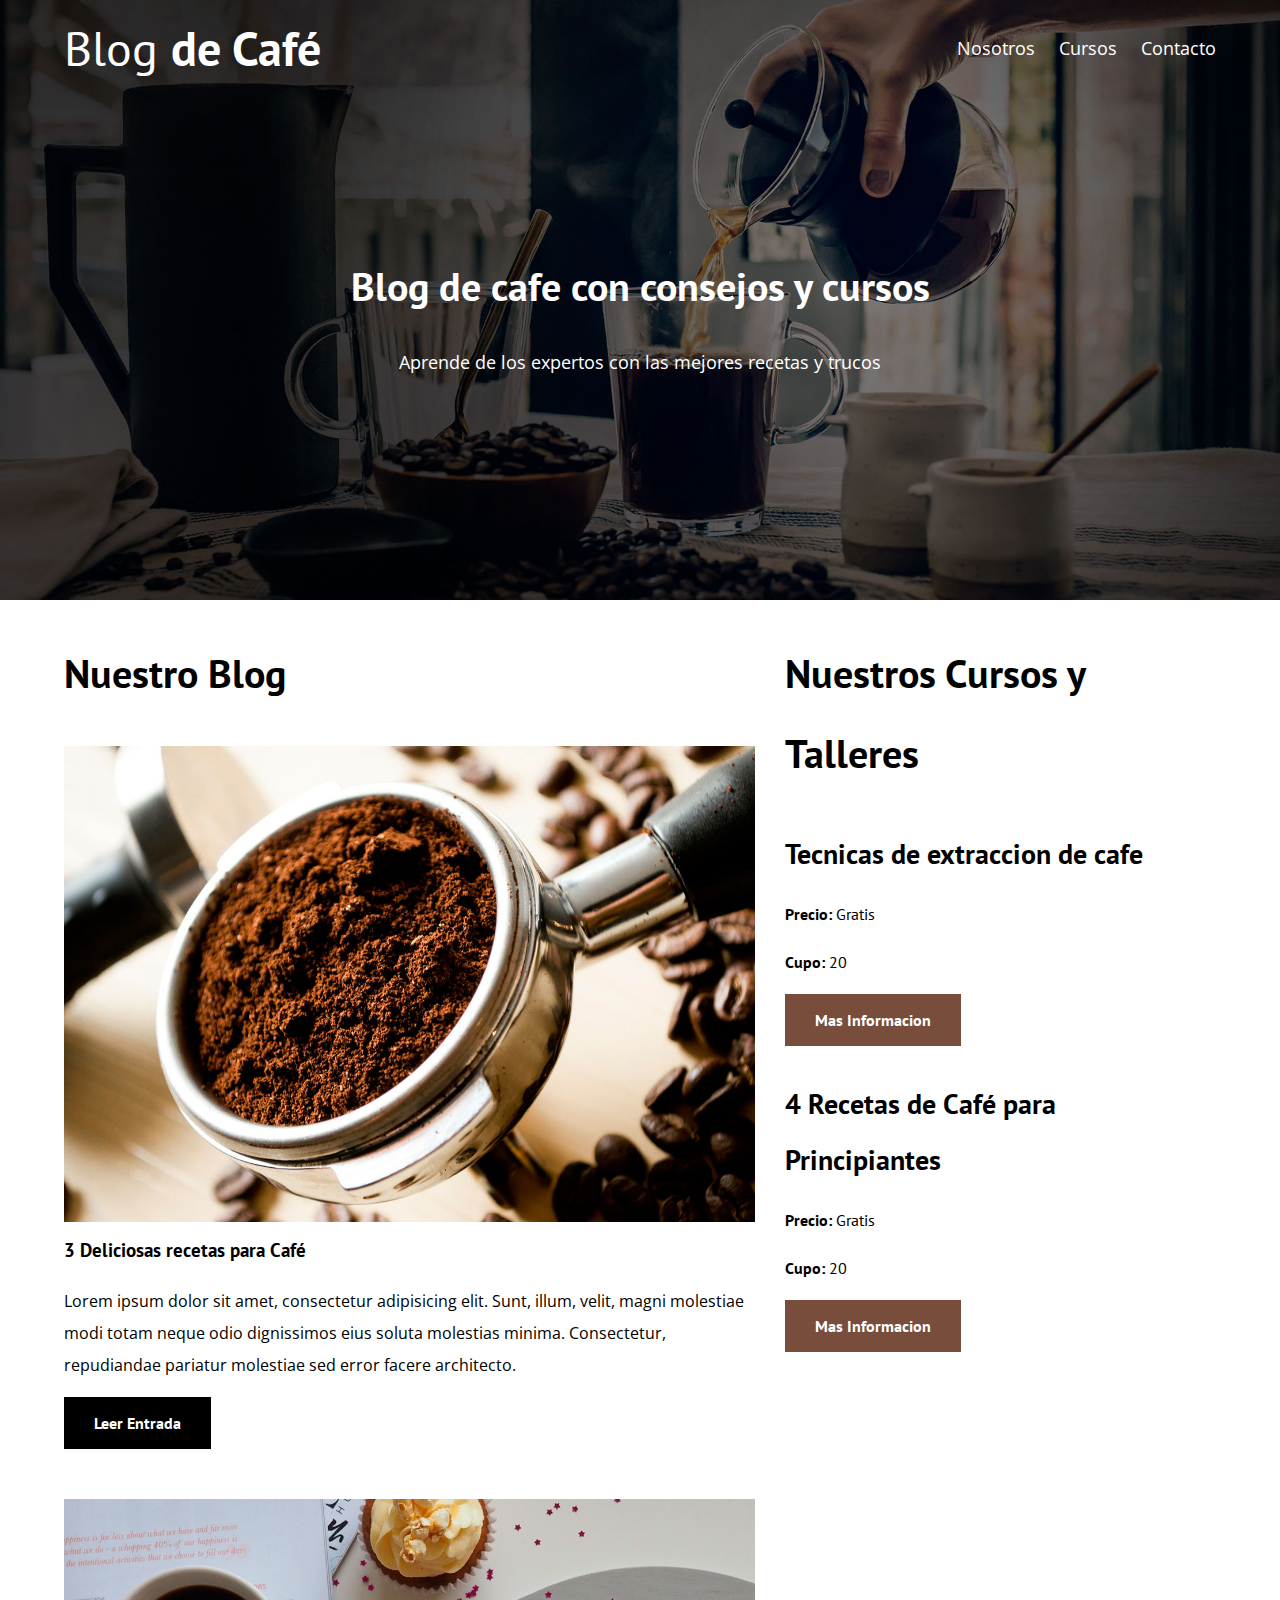
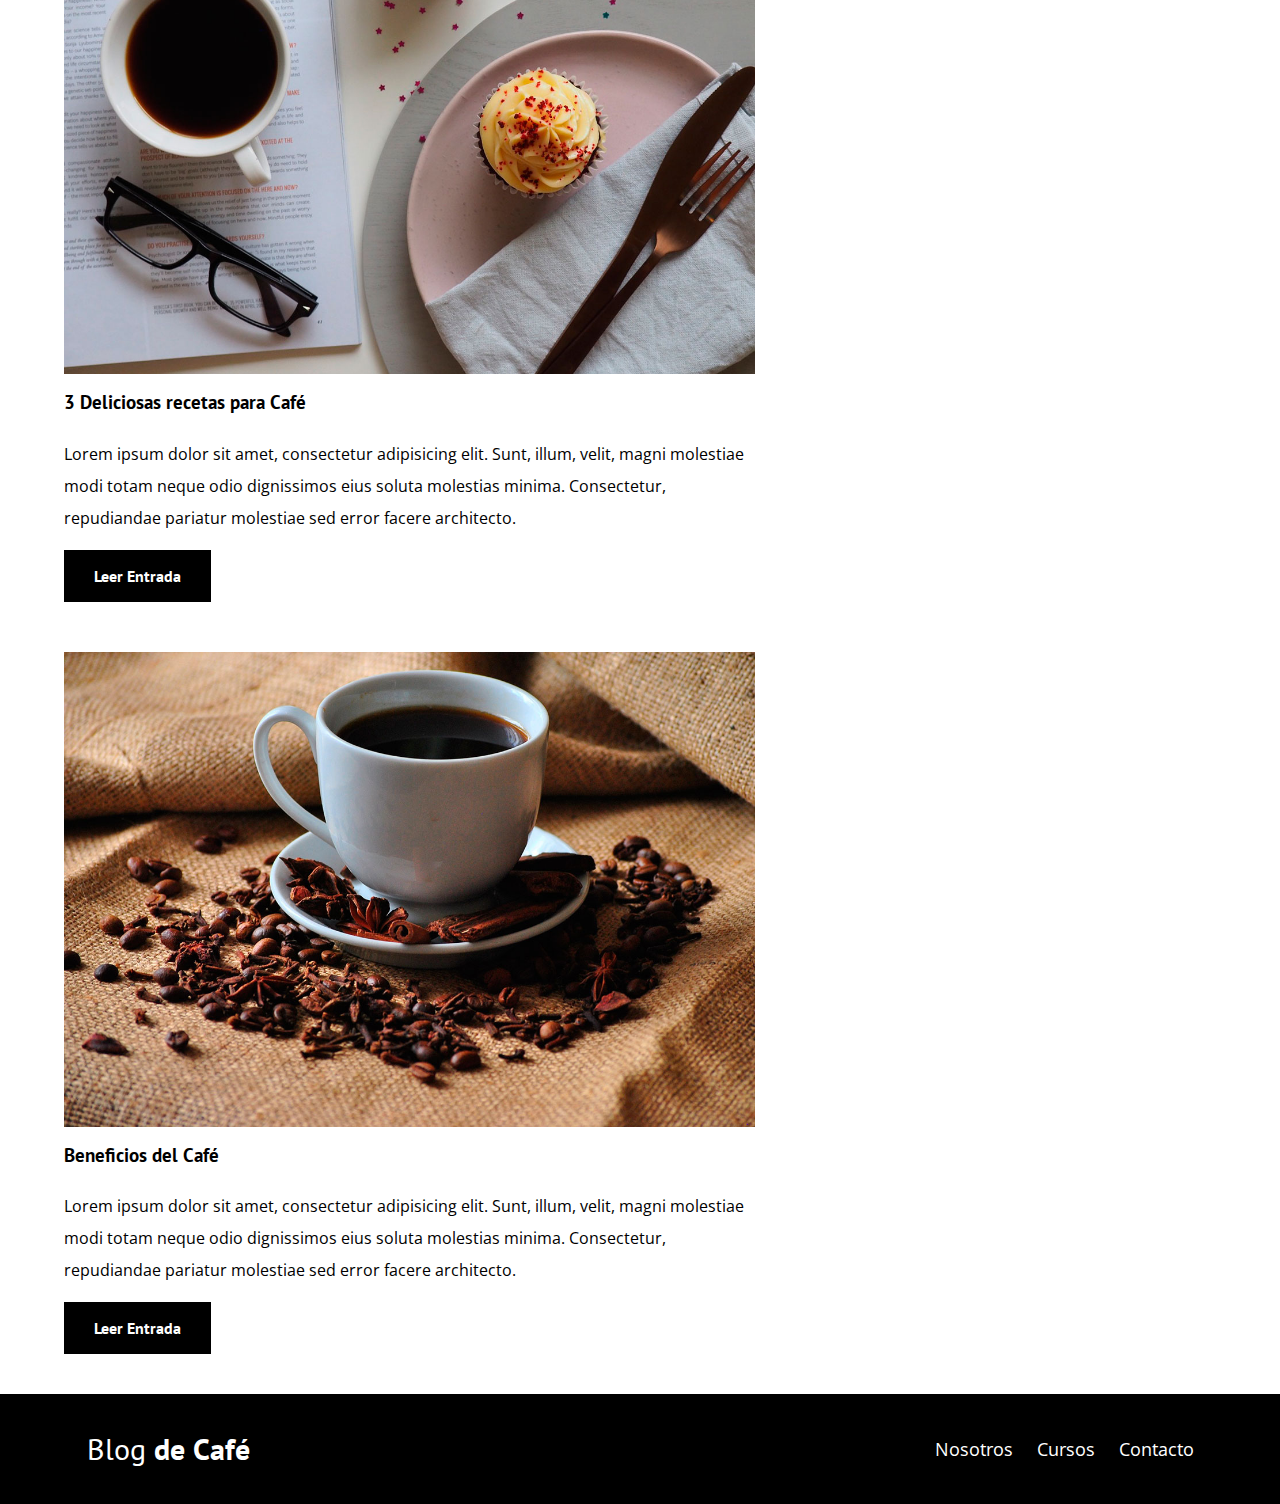
<file: index.html>
<!DOCTYPE html>
<html lang="es">

<head>
    <meta charset="UTF-8">
    <meta name="viewport" content="width=device-width, initial-scale=1.0">
    <link href="https://fonts.googleapis.com/css?family=Open+Sans:300,400|PT+Sans:400,700" rel="stylesheet">
    <meta http-equiv="X-UA-Compatible" content="ie=edge">
    <title>Proyecto Cafe</title>
    <link rel="stylesheet" href="css/normalize.css">
    <link rel="stylesheet" href="css/styles.css">
</head>

<body>
    <header class="side-header">
        <div class="contenedor">
            <div class="barra">
                <a href="index.html">
                    <h1 class="no-margin">Blog <span>de Café</span></h1>
                </a>
                <nav class="nav">
                    <a href="nosotros.html">Nosotros</a>
                    <a href="cursos.html">Cursos</a>
                    <a href="contacto.html">Contacto</a>
                </nav>
            </div>


            <div class="texto-header">
                <h2 class="no-margin">Blog de cafe con consejos y cursos</h2>
                <p>Aprende de los expertos con las mejores recetas y trucos</p>
            </div>
        </div>
    </header>

    <div class="contenido-principal contenedor">

        <main class="blog">
            <h2>Nuestro Blog</h2>
            <article class="entrada-blog">
                <div class="imagen">
                    <img src="img/blog1.jpg" alt="blog1">
                </div>
                <div class="contenido-blog">
                    <h3 class="no-margin">3 Deliciosas recetas para Café</h3>

                    <p>Lorem ipsum dolor sit amet, consectetur adipisicing elit. Sunt, illum, velit, magni molestiae
                        modi totam neque odio dignissimos eius soluta molestias minima. Consectetur, repudiandae
                        pariatur molestiae sed error facere architecto.</p>
                    <a href="#" class="btn btn-primario">Leer Entrada</a>
                </div>

            </article>
            <article class="entrada-blog">
                <div class="imagen">
                    <img src="img/blog2.jpg" alt="blog1">
                </div>
                <div class="contenido-blog">
                    <h3 class="no-margin">3 Deliciosas recetas para Café</h3>

                    <p>Lorem ipsum dolor sit amet, consectetur adipisicing elit. Sunt, illum, velit, magni molestiae
                        modi totam neque odio dignissimos eius soluta molestias minima. Consectetur, repudiandae
                        pariatur molestiae sed error facere architecto.</p>
                    <a href="#" class="btn btn-primario">Leer Entrada</a>
                </div>

            </article>
            <article class="entrada-blog">
                <div class="imagen">
                    <img src="img/blog3.jpg" alt="blog1">
                </div>
                <div class="contenido-blog">
                    <h3 class="no-margin">Beneficios del Café</h3>

                    <p>Lorem ipsum dolor sit amet, consectetur adipisicing elit. Sunt, illum, velit, magni molestiae
                        modi totam neque odio dignissimos eius soluta molestias minima. Consectetur, repudiandae
                        pariatur molestiae sed error facere architecto.</p>
                    <a href="#" class="btn btn-primario">Leer Entrada</a>
                </div>

            </article>
        </main>
        <aside class="clases">
            <h2>Nuestros Cursos y Talleres</h2>

            <ul class="curso-lista">
                <li class="curso">
                    <h4 class="no-margin">Tecnicas de extraccion de cafe</h4>
                    <p>Precio: <span>Gratis</span></p>
                    <p>Cupo: <span>20</span></p>
                    <a href="#" class="btn btn-segundario">Mas Informacion</a>
                </li>
                <li class="curso">
                    <h4 class="no-margin">4 Recetas de Café para Principiantes</h4>
                    <p>Precio: <span>Gratis</span></p>
                    <p>Cupo: <span>20</span></p>
                    <a href="#" class="btn btn-segundario">Mas Informacion</a>
                </li>
            </ul>
        </aside>

    </div>

    <footer class="site-footer">
        <div class="contenedor">
            <div class="barra">
               <a href="index.html"><p class="no-margin">Blog <span>de Café</span></p></a>     

                <nav class="nav">
                        <a href="nosotros.html">Nosotros</a>
                        <a href="cursos.html">Cursos</a>
                        <a href="contacto.html">Contacto</a>
                    </nav>
            </div>
        </div>
    </footer>

</body>

</html>
</file>
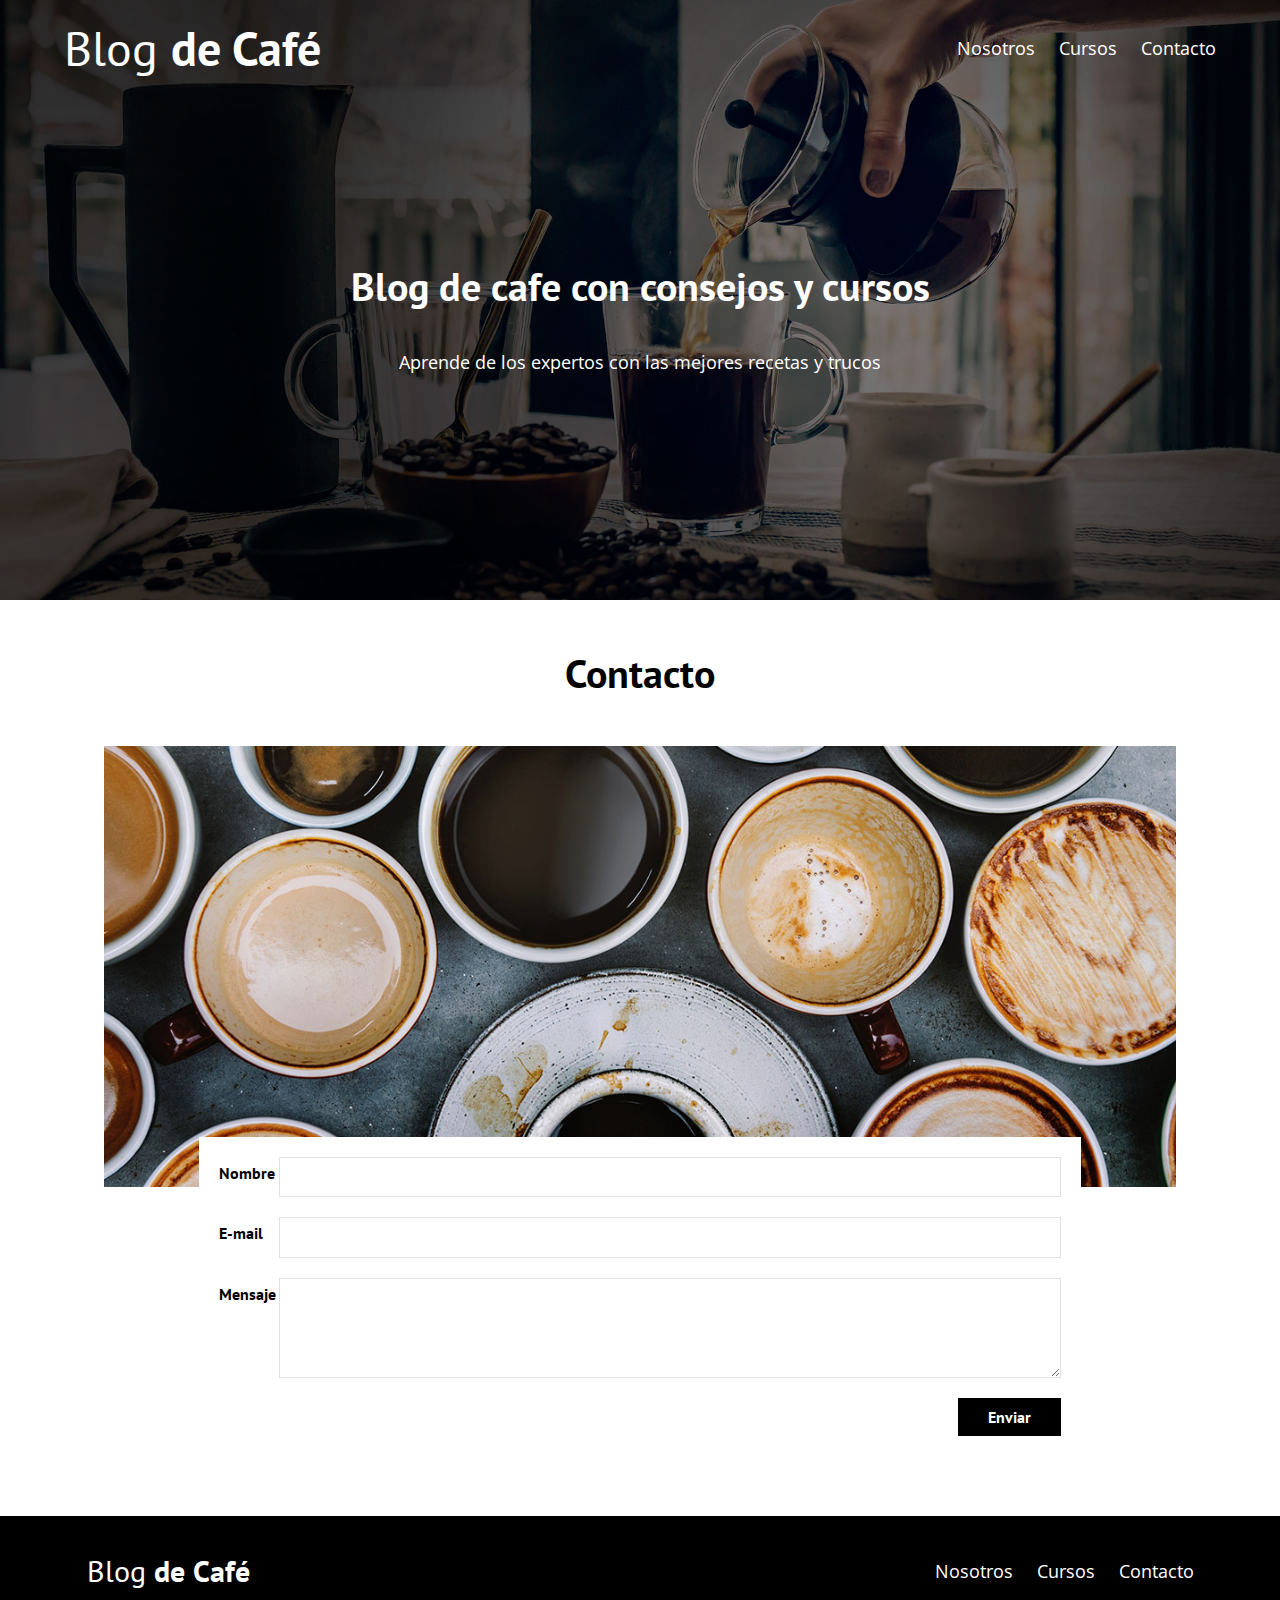
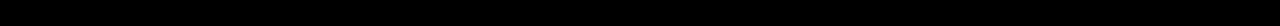
<file: contacto.html>
<!DOCTYPE html>
<html lang="en">

<head>
    <meta charset="UTF-8">
    <meta name="viewport" content="width=device-width, initial-scale=1.0">
    <link href="https://fonts.googleapis.com/css?family=Open+Sans:300,400|PT+Sans:400,700" rel="stylesheet">
    <meta http-equiv="X-UA-Compatible" content="ie=edge">
    <title>Cursos</title>
    <link rel="stylesheet" href="css/normalize.css">
    <link rel="stylesheet" href="css/styles.css">
</head>

<body>
    <header class="side-header">
        <div class="contenedor">
            <div class="barra">
                <a href="index.html">
                    <h1 class="no-margin">Blog <span>de Café</span></h1>
                </a>
                <nav class="nav">
                    <a href="nosotros.html">Nosotros</a>
                    <a href="cursos.html">Cursos</a>
                    <a href="contacto.html">Contacto</a>
                </nav>
            </div>


            <div class="texto-header">
                <h2 class="no-margin">Blog de cafe con consejos y cursos</h2>
                <p>Aprende de los expertos con las mejores recetas y trucos</p>
            </div>
        </div>
    </header>

    <main class="contenedor">

        <h2 class="centrar-texto">Contacto</h2>

        <div class="grid centrar-columnas">
            <div class="columnas-12">
                <img src="img/contacto.jpg" alt="imagen contacto">
            </div>
            <div class="columnas-10 formulario-contacto">
                <form action="">
                    <div class="campo">
                        <label for="name">Nombre</label>
                        <input type="text" name="" id="name">
                    </div>

                    <div class="campo">
                        <label for="email">E-mail</label>
                        <input type="email" name="" id="email">
                    </div>

                    <div class="campo mensaje">
                        <label for="mensaje">Mensaje</label>
                        <textarea name="" id=""></textarea>
                    </div>

                    <div class="campo enviar ">
                        <input type="submit" value="Enviar" class="btn btn-primario">
                    </div>
                </form>
            </div>
        </div>
    </main>

    <footer class="site-footer">
        <div class="contenedor">
            <div class="barra">
                <a href="index.html">
                    <p class="no-margin">Blog <span>de Café</span></p>
                </a>

                <nav class="nav">
                    <a href="nosotros.html">Nosotros</a>
                    <a href="cursos.html">Cursos</a>
                    <a href="contacto.html">Contacto</a>
                </nav>
            </div>
        </div>
    </footer>
</body>

</html>
</file>
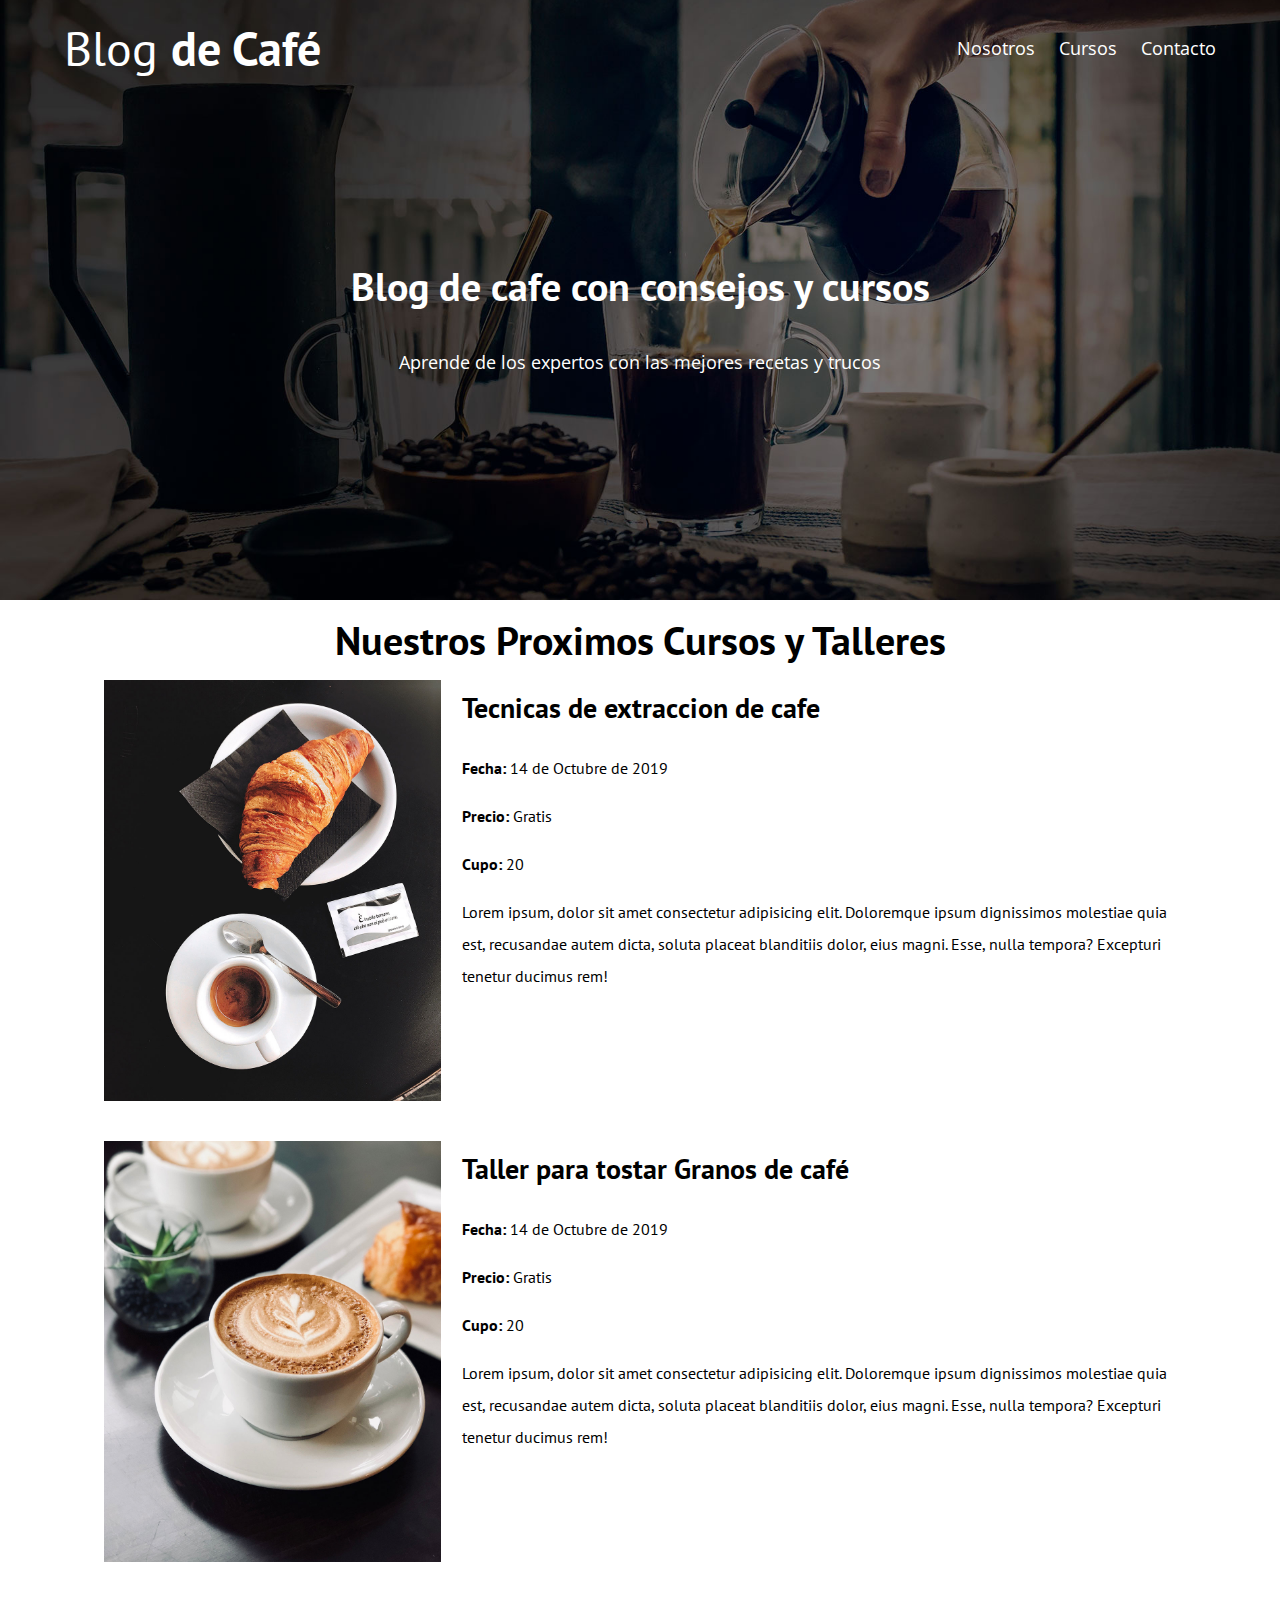
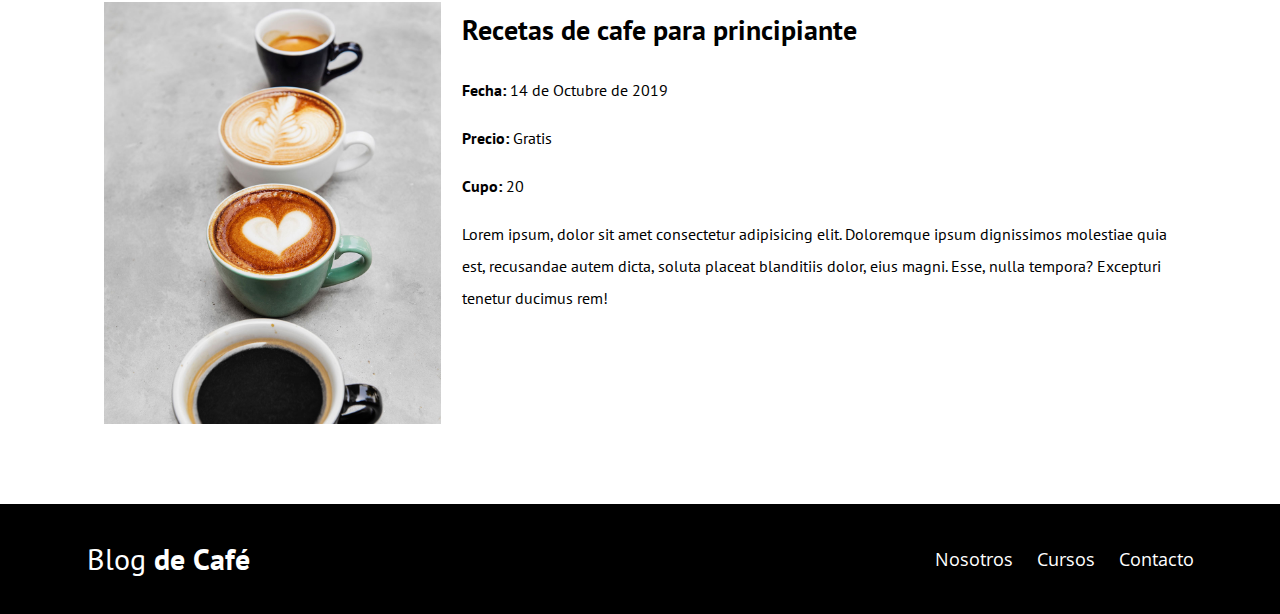
<file: cursos.html>
<!DOCTYPE html>
<html lang="en">

<head>
    <meta charset="UTF-8">
    <meta name="viewport" content="width=device-width, initial-scale=1.0">
    <link href="https://fonts.googleapis.com/css?family=Open+Sans:300,400|PT+Sans:400,700" rel="stylesheet">
    <meta http-equiv="X-UA-Compatible" content="ie=edge">
    <title>Cursos</title>
    <link rel="stylesheet" href="css/normalize.css">
    <link rel="stylesheet" href="css/styles.css">
</head>

<body>
    <header class="side-header">
        <div class="contenedor">
            <div class="barra">
                <a href="index.html">
                    <h1 class="no-margin">Blog <span>de Café</span></h1>
                </a>
                <nav class="nav">
                    <a href="nosotros.html">Nosotros</a>
                    <a href="cursos.html">Cursos</a>
                    <a href="contacto.html">Contacto</a>
                </nav>
            </div>


            <div class="texto-header">
                <h2 class="no-margin">Blog de cafe con consejos y cursos</h2>
                <p>Aprende de los expertos con las mejores recetas y trucos</p>
            </div>
        </div>
    </header>

    <main class="contenedor">
        <h2 class="no-margin centrar-texto">Nuestros Proximos Cursos y Talleres</h2>

      
            <article class="curso grid">
                <div class="columnas-4">
                    <img src="img/curso1.jpg" alt="Imagen Curso">
                </div>

                <div class="columnas-8">
                        <h4 class="no-margin">Tecnicas de extraccion de cafe</h4>
                        <p>Fecha: <span>14 de Octubre de 2019</span></p>
                        <p>Precio: <span>Gratis</span></p>
                        <p>Cupo: <span>20</span></p>
                        <p class="parrafo-curso">Lorem ipsum, dolor sit amet consectetur adipisicing elit. Doloremque ipsum dignissimos molestiae quia est, recusandae autem dicta, soluta placeat blanditiis dolor, eius magni. Esse, nulla tempora? Excepturi tenetur ducimus rem!</p>
                </div>

            </article>
            <article class="curso grid">
                    <div class="columnas-4">
                        <img src="img/curso2.jpg" alt="Imagen Curso">
                    </div>
    
                    <div class="columnas-8">
                            <h4 class="no-margin">Taller para tostar Granos de café</h4>
                            <p>Fecha: <span>14 de Octubre de 2019</span></p>
                            <p>Precio: <span>Gratis</span></p>
                            <p>Cupo: <span>20</span></p>
                            <p class="parrafo-curso">Lorem ipsum, dolor sit amet consectetur adipisicing elit. Doloremque ipsum dignissimos molestiae quia est, recusandae autem dicta, soluta placeat blanditiis dolor, eius magni. Esse, nulla tempora? Excepturi tenetur ducimus rem!</p>
                    </div>
    
                </article>
                <article class="curso grid">
                        <div class="columnas-4">
                            <img src="img/curso3.jpg" alt="Imagen Curso">
                        </div>
        
                        <div class="columnas-8">
                                <h4 class="no-margin">Recetas de cafe para principiante </h4>
                                <p>Fecha: <span>14 de Octubre de 2019</span></p>
                                <p>Precio: <span>Gratis</span></p>
                                <p>Cupo: <span>20</span></p>
                                <p class="parrafo-curso">Lorem ipsum, dolor sit amet consectetur adipisicing elit. Doloremque ipsum dignissimos molestiae quia est, recusandae autem dicta, soluta placeat blanditiis dolor, eius magni. Esse, nulla tempora? Excepturi tenetur ducimus rem!</p>
                        </div>
        
                    </article>
     
    </main>

    <footer class="site-footer">
            <div class="contenedor">
                <div class="barra">
                   <a href="index.html"><p class="no-margin">Blog <span>de Café</span></p></a>     
    
                    <nav class="nav">
                            <a href="nosotros.html">Nosotros</a>
                            <a href="cursos.html">Cursos</a>
                            <a href="contacto.html">Contacto</a>
                        </nav>
                </div>
            </div>
        </footer>
</body>

</html>
</file>
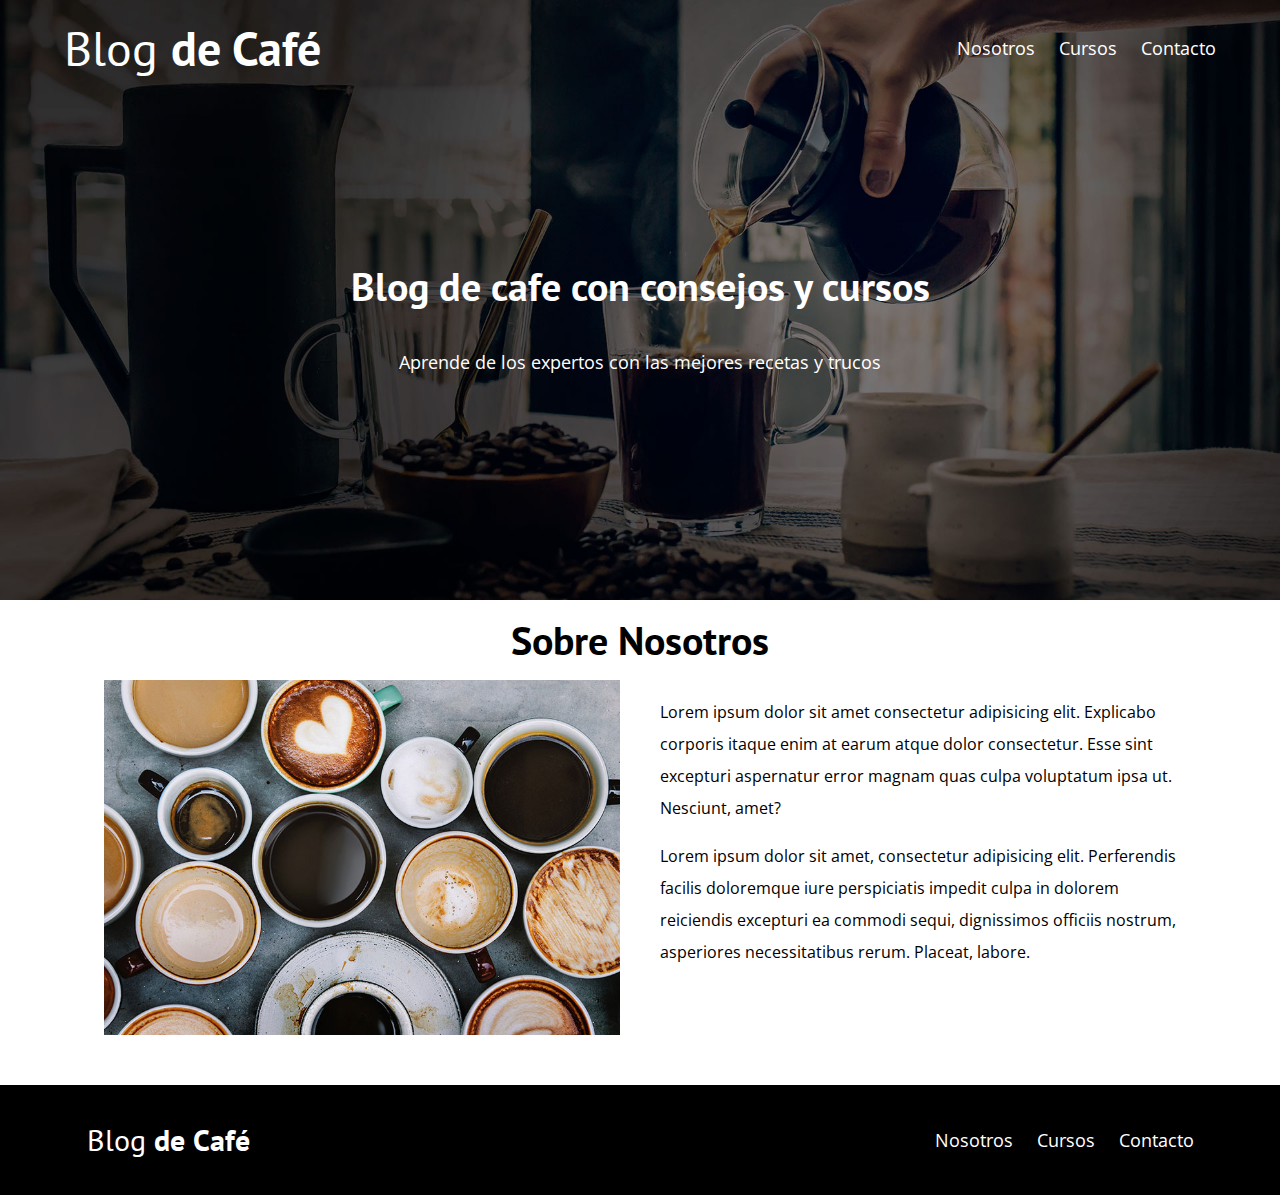
<file: nosotros.html>
<!DOCTYPE html>
<html lang="en">

<head>
    <meta charset="UTF-8">
    <meta name="viewport" content="width=device-width, initial-scale=1.0">
    <link href="https://fonts.googleapis.com/css?family=Open+Sans:300,400|PT+Sans:400,700" rel="stylesheet">
    <meta http-equiv="X-UA-Compatible" content="ie=edge">
    <title>Nosotros</title>
    <link rel="stylesheet" href="css/normalize.css">
    <link rel="stylesheet" href="css/styles.css">
</head>

<body>
    <header class="side-header">
        <div class="contenedor">
            <div class="barra">
                <a href="index.html">
                    <h1 class="no-margin">Blog <span>de Café</span></h1>
                </a>
                <nav class="nav">
                    <a href="nosotros.html">Nosotros</a>
                    <a href="cursos.html">Cursos</a>
                    <a href="contacto.html">Contacto</a>
                </nav>
            </div>


            <div class="texto-header">
                <h2 class="no-margin">Blog de cafe con consejos y cursos</h2>
                <p>Aprende de los expertos con las mejores recetas y trucos</p>
            </div>
        </div>
    </header>

    <main class="contenedor">
        <h2 class="no-margin centrar-texto">Sobre Nosotros</h2>

        <div class="grid">
            <div class="columnas-6">
                <img src="img/nosotros.jpg" alt="nosotros">
            </div>
            <div class="columnas-6">
                <p>Lorem ipsum dolor sit amet consectetur adipisicing elit. Explicabo corporis itaque enim at earum atque dolor consectetur. Esse sint excepturi aspernatur error magnam quas culpa voluptatum ipsa ut. Nesciunt, amet?</p>
                <p>Lorem ipsum dolor sit amet, consectetur adipisicing elit. Perferendis facilis doloremque iure perspiciatis impedit culpa in dolorem reiciendis excepturi ea commodi sequi, dignissimos officiis nostrum, asperiores necessitatibus rerum. Placeat, labore.</p>
            </div>
        </div>
        
    </main>

    <footer class="site-footer">
            <div class="contenedor">
                <div class="barra">
                   <a href="index.html"><p class="no-margin">Blog <span>de Café</span></p></a>     
    
                    <nav class="nav">
                            <a href="nosotros.html">Nosotros</a>
                            <a href="cursos.html">Cursos</a>
                            <a href="contacto.html">Contacto</a>
                        </nav>
                </div>
            </div>
        </footer>
</body>

</html>
</file>
<file: css/styles.css>
html{
    box-sizing: border-box;
    font-size: 62.5%; /**reset para rems --62.5% =10px
    rems unidad de medida para todas las pantallas*/
}

*,*:before, *:after{
 box-sizing: inherit;
}

body{
    font-family: 'Open Sans', sans-serif;
    font-size: 1.6rem;
    line-height: 2;
}


/*Globales*/

a{
    text-decoration: none;
}

img{
    max-width: 100%;
}

.contenedor{
    max-width: 120rem;
    width: 90%;
    margin:0 auto;
}

.seccion{
    margin: 2rem 0;
}


h1, h2, h3,h4{
    font-family:  'PT Sans', sans-serif;
}

h1{
    font-size: 4.8rem;
}

h2{
    font-size: 4rem;

}

h3{
    font-size: 32.rem;
}

h4{
    font-size: 2.8rem;
}


/**utilidades**/

.centrar-texto{
    text-align: center;
}

.no-margin{
    margin:0;
}

/*grid*/

@media (min-width: 768px) {
    .grid{
        display: flex;
        justify-content: space-between;
        padding: 0 4rem;
        flex-wrap: wrap;
    }

    .columnas-4{
        flex: 0 0 calc(33.3% - 2rem); 
    }

    .columnas-6{
        flex:0 0 calc(50% - 2rem)
    }

    .columnas-8{
        flex: 0 0 66.6%    
    }

    .columnas-10{
        flex: 0 0 calc(83.3% - 1rem)
    }

    .columnas-12{
        flex: 0 0 100%;
    }
}

.centrar-columnas{
    justify-content: center;
}


/*botones*/

.btn{
 display: block;
 text-align: center;
 padding: 1rem 3rem;
 color: white;
 font-family:  'PT Sans', sans-serif;
 font-weight: 700;
 border: 0;
}

@media (min-width: 768px) {
    .btn{
        display: inline-block;  
    }
}

.btn-primario{
    background-color: black;
}

.btn-segundario{
    background-color: #784d3c
}


/**header**/

@media (min-width:768px){
    .barra{
        display: flex;
        justify-content: space-between;
        align-items: center
    }
 
}

.side-header{
    background-image: url(../img/banner.jpg);
    height: 60rem;
    background-position: center center; 
    background-repeat: no-repeat;
    background-size: cover;
}



.side-header a{
    color: white;
   
}

.side-header h1{
    text-align: center;
    font-weight: 300;
}
.side-header h1 span{
    font-weight: 700;
}

.nav a{
    display: block;
    text-align: center;
    font-size: 1.8rem;
    color: white;
}

/*los media query son recomendables hacerlos. justo cerca a la lidea de ccs*/

@media (min-width: 768px) {
    .nav a{
        display: inline;
        margin-right: 2rem;
    }

    .nav a:last-of-type{
        margin-right: 0;
    }
}

.texto-header{
    text-align: center;
    color: white;
    margin-top: 5rem;
}

@media (min-width: 768px) {
    .texto-header{
        margin-top: 15rem;
    }
    
}

.texto-header p{
    font-size: 1.8rem;
}


/*contenido principal*/

.contenido-principal{
    display: flex;
    flex-wrap: wrap;
}

.blog,
.clases {
    flex-grow: 0;
    flex-shrink: 0;
    flex-basis: 100%;
}
/*con este atributo cambiamos la posicion de la clase 
siempre y cuando usemos flexbox*/
.clases{
    order: -1;
}

@media (min-width: 768px) {
    .contenido-principal{
        justify-content: space-between;
    }

    .blog{
        flex-basis: 60%;
        order: -1;
    }

    .clases{
        flex-basis: calc(40% - 3rem)
    }  
}

/* opcional*/

.entrada-blog{
    margin-bottom: 5rem;
}

.entrada-blog:last-of-type{
    margin-bottom: 0;
}

/*aside*/

.curso-lista{
    padding: 0;
    list-style: none;
}

.curso{
    padding-bottom: 3rem;
}

.curso p{ 
    font-family:  'PT Sans', sans-serif;
    font-weight: 700;
}


.curso p.parrafo-curso{
    font-family:  'PT Sans', sans-serif;
    font-weight: 400;
}

.curso p span{
    font-weight: 400;
}

/**footer**/

.site-footer{
    background-color: black;
    padding: 2.5rem;
    margin-top: 4rem;
    color: white;
    text-align: center;
}


.site-footer p {
    font-size: 3rem;
    font-family:  'PT Sans', sans-serif;
    font-weight: 400;
    color: white
}

.site-footer p span{
    font-weight: 700;
}


/*otras paginas*/

.formulario-contacto{
    background-color: white;
    padding: 2rem;
}

@media (min-width: 768px) {
    .formulario-contacto{
        margin-top: -6rem;
    }

    .formulario-contacto .campo textarea{
        height: 10rem;
    }
}

.formulario-contacto .campo{
    display: flex;
    justify-content: space-between;
    margin-bottom: 2rem;
}

.formulario-contacto .campo label{
    flex: 0 0 6rem;
    font-family:  'PT Sans', sans-serif;
    font-weight: 700;
}

.formulario-contacto .campo input:not([type="submit"]) ,
.formulario-contacto .campo textarea{
    flex: 1;
    border: 1px solid #e1e1e1;
    padding: 1rem;
}




.formulario-contacto .enviar{
   display: flex;
   justify-content: center;
}

@media (min-width: 768px) {
    .formulario-contacto .enviar{
        justify-content: flex-end;
     }
}
</file>
